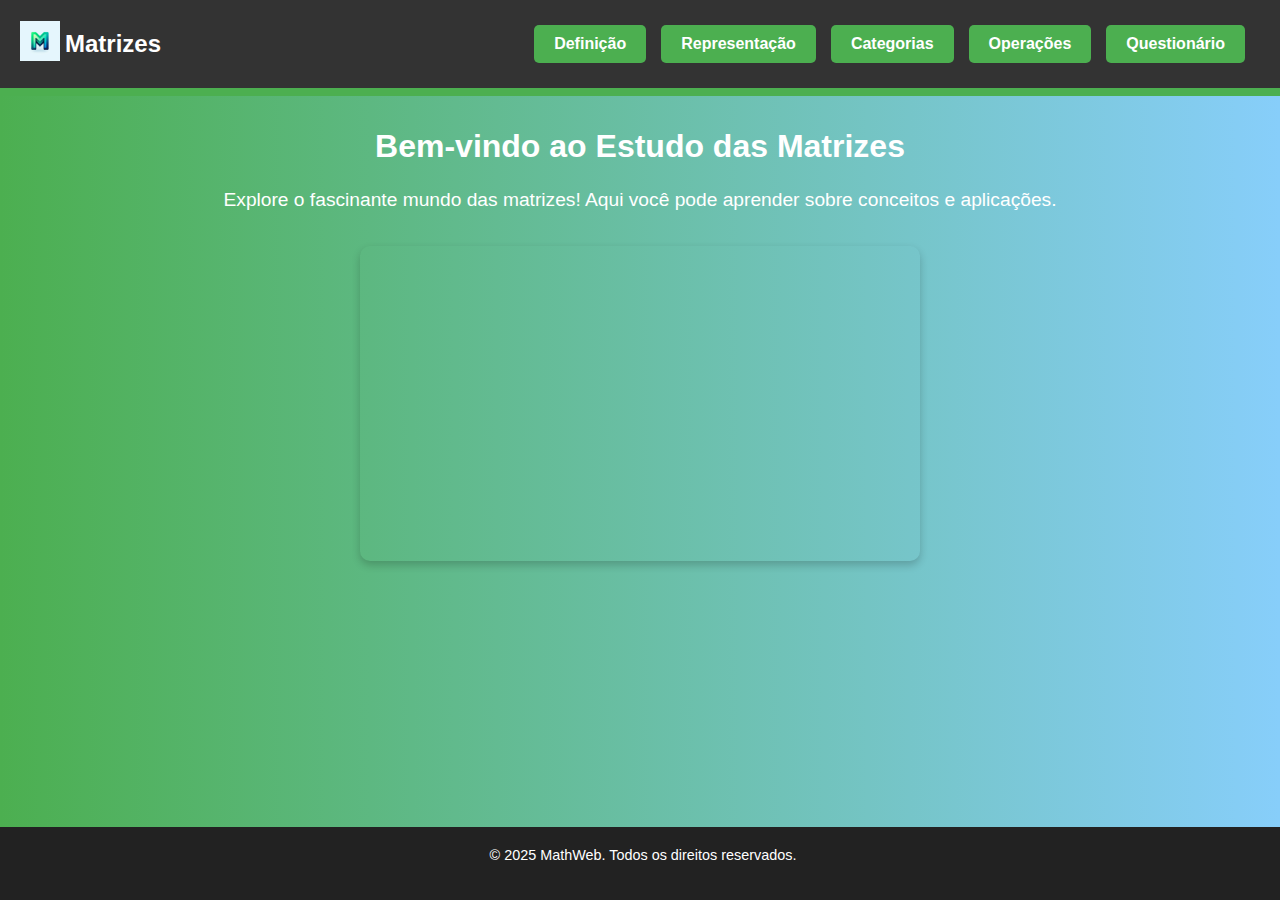
<file: index.html>
<!DOCTYPE html>
<html lang="pt-br">
<head>
  <link rel="icon" href="faviconM.png" type="image/x-icon">
  <meta charset="UTF-8">
  <meta name="viewport" content="width=device-width, initial-scale=1.0">
  <title>Matrizes - Bem-vindo</title>
  <link rel="stylesheet" href="index.css">
</head>
<body>

    <div class="sub_menu">
    </div>
    
    <header>
        <div class="logo">
            <a href="index.html">
                <img class="logo_img" src="faviconM.png" alt="">
            </a>
            Matrizes
        </div>
        <nav>
            <a href="definicao.html">Definição</a>
            <a href="representacao.html">Representação</a>
            <a href="categorias.html">Categorias</a>
            <a href="operacoes.html">Operações</a>
            <a href="quiz.html">Questionário</a>
        </nav>
    </header>

    <main>
        <h1 id="primeiroh1">Bem-vindo ao Estudo das Matrizes</h1>
        <p>Explore o fascinante mundo das matrizes! Aqui você pode aprender sobre conceitos e aplicações.</p>
        <div class="video-container">
            <iframe 
                src="https://www.youtube.com/embed/kDr1CdPuVXo?start=105" 
                allowfullscreen>
            </iframe>
        </div>
    </main>

    <footer>
        <p>&copy; 2025 MathWeb. Todos os direitos reservados.</p>
    </footer>
</body>
</html>
</file>
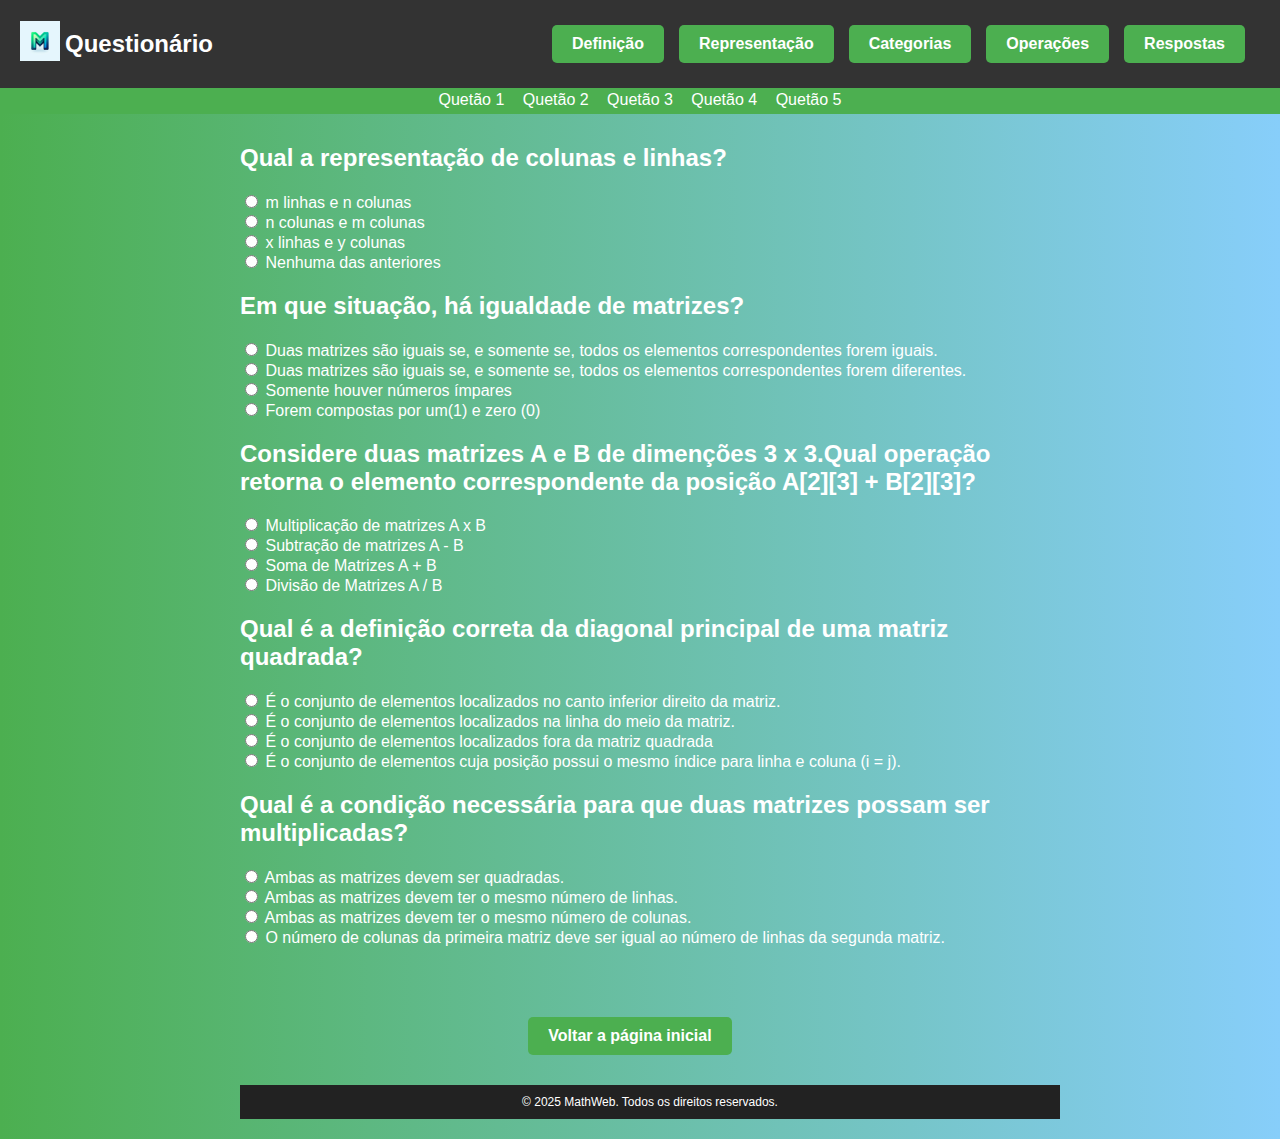
<file: quiz.html>
<!DOCTYPE html>
<html lang="pt-br">
<head>
    <meta charset="UTF-8">
    <meta name="viewport" content="width=device-width, initial-scale=1.0">
    <title>Quiz</title>
    <link rel="stylesheet" href="quiz.css">
    <link rel="icon" href="faviconM.png" type="image/x-icon">
</head>
<body>
    
    <div class="sub_menu">
        <a class="click" href="#primeiroh2">Quetão 1</a>
        <a class="click" href="#q2">Quetão 2</a>
        <a class="click" href="#q3">Quetão 3</a>
        <a class="click" href="#q4">Quetão 4</a>
        <a class="click" href="#q5">Quetão 5</a>
    </div>

    <header>
        <div class="logo">
            <a href="index.html">
                <img class="logo_img" src="faviconM.png" alt="">
            </a>
            Questionário</div>
        <nav>
            <a href="definicao.html">Definição</a>
            <a href="representacao.html">Representação</a>
            <a href="categorias.html">Categorias</a>
            <a href="operacoes.html">Operações</a>
            <a href="respquiz.html">Respostas</a>
        </nav>

    </header>
    <main>
        <section>
            
            <h2 id="primeiroh2">Qual a representação de colunas e linhas?</h2>
            <form>
               
                <input type="radio" value="m linhas e n colunas" id="p1a" name="Pergunta 1">
                <label for="p1a">m linhas e n colunas</label> <br>
                
                <input type="radio" value="n colunas e m colunas" id="p1b" name="Pergunta 1">
                <label for="p1b">n colunas e m colunas</label> <br>
                
                <input type="radio" value="x linhas e y colunas" id="p1c" name="Pergunta 1">
                <label for="p1c">x linhas e y colunas</label><br>
                
                <input type="radio" value="" id="p1d" name="Pergunta 1">
                <label for="p1d">Nenhuma das anteriores</label>

            </form>
            
            <h2 id="q2">Em que situação, há igualdade de matrizes?</h2>
            
            <form>
                <input type="radio" value="Duas matrizes são iguais se, e somente se, todos os elementos correspondentes forem iguais" id="p2a" name="Pergunta 2">
                <label for="p2a">Duas matrizes são iguais se, e somente se, todos os elementos correspondentes forem iguais.</label> <br>
                
                <input type="radio" value="Duas matrizes são iguais se, e somente se, todos os elementos correspondentes forem diferentes" id="p2b" name="Pergunta 2">
                <label for="p2b">Duas matrizes são iguais se, e somente se, todos os elementos correspondentes forem diferentes.</label> <br>
                
                <input type="radio" value="Somente houver números ímpares" id="p2c" name="Pergunta 2">
                <label for="p1c">Somente houver números ímpares</label><br>
                
                <input type="radio" value="Forem compostas por um(1) e zero (0)" id="p2d" name="Pergunta 2">
                <label for="p2d">Forem compostas por um(1) e zero (0)</label>

            </form>
            
            <h2 id="q3">Considere duas matrizes A e B de dimenções 3 x 3.Qual operação retorna o elemento correspondente da posição A[2][3] + B[2][3]?</h2>
            
            <form>
                
                <input type="radio" value="a Multiplicação de matrizes A x B" id="p3a" name="Pergunta 3">
                <label for="p3a">Multiplicação de matrizes A x B</label> <br>
                
                <input type="radio" value="Subtração de matrizes A - B" id="p3b" name="Pergunta 3">
                <label for="p3b">Subtração de matrizes A - B</label> <br>
                
                <input type="radio" value="Soma de Matrizes A + B" id="p3c" name="Pergunta 3">
                <label for="p3c">Soma de Matrizes A + B</label><br>
                
                <input type="radio" value="Divisão de Matrizes A / B" id="p3d" name="Pergunta 3">
                <label for="p3d">Divisão de Matrizes A / B</label>
            </form>

        <h2 id="q4">Qual é a definição correta da diagonal principal de uma matriz quadrada?</h2>
        <form>
            <input type="radio" value="É o conjunto de elementos localizados no canto inferior direito da matriz." id="p4a" name="Pergunta 4">
            <label for="p4a">É o conjunto de elementos localizados no canto inferior direito da matriz.</label> <br>
            
            <input type="radio" value="É o conjunto de elementos localizados na linha do meio da matriz." id="p4b" name="Pergunta 4">
            <label for="p4b">É o conjunto de elementos localizados na linha do meio da matriz.</label> <br>
            
            <input type="radio" value="É o conjunto de elementos localizados fora da matriz quadrada" id="p4c" name="Pergunta 4">
            <label for="p4c">É o conjunto de elementos localizados fora da matriz quadrada</label><br>
            
            <input type="radio" value="É o conjunto de elementos cuja posição possui o mesmo índice para linha e coluna (i = j)." id="p4d" name="Pergunta 4">
            <label for="p4d">É o conjunto de elementos cuja posição possui o mesmo índice para linha e coluna (i = j).</label>
        </form>

        <h2 id="q5">Qual é a condição necessária para que duas matrizes possam ser multiplicadas?</h2>
        <form>
            <input type="radio" value="Ambas as matrizes devem ser quadradas." id="p5a" name="Pergunta 5">
            <label for="p5a">Ambas as matrizes devem ser quadradas.</label> <br>
            
            <input type="radio" value="Ambas as matrizes devem ter o mesmo número de linhas." id="p5b" name="Pergunta 5">
            <label for="p5b">Ambas as matrizes devem ter o mesmo número de linhas.</label> <br>
            
            <input type="radio" value="Ambas as matrizes devem ter o mesmo número de colunas." id="p5c" name="Pergunta 5">
            <label for="p5c">Ambas as matrizes devem ter o mesmo número de colunas.</label><br>
            
            <input type="radio" value="O número de colunas da primeira matriz deve ser igual ao número de linhas da segunda matriz." id="p5d" name="Pergunta 5">
            <label for="p5d">O número de colunas da primeira matriz deve ser igual ao número de linhas da segunda matriz.</label>
        </form>
        </section>
              <nav>
                  <a id="binferiror" href="index.html">Voltar a página inicial</a>
              </nav>
              <footer>
                &copy; 2025 MathWeb. Todos os direitos reservados.
            </footer>
        
    </main>
</body>
</html>
</file>
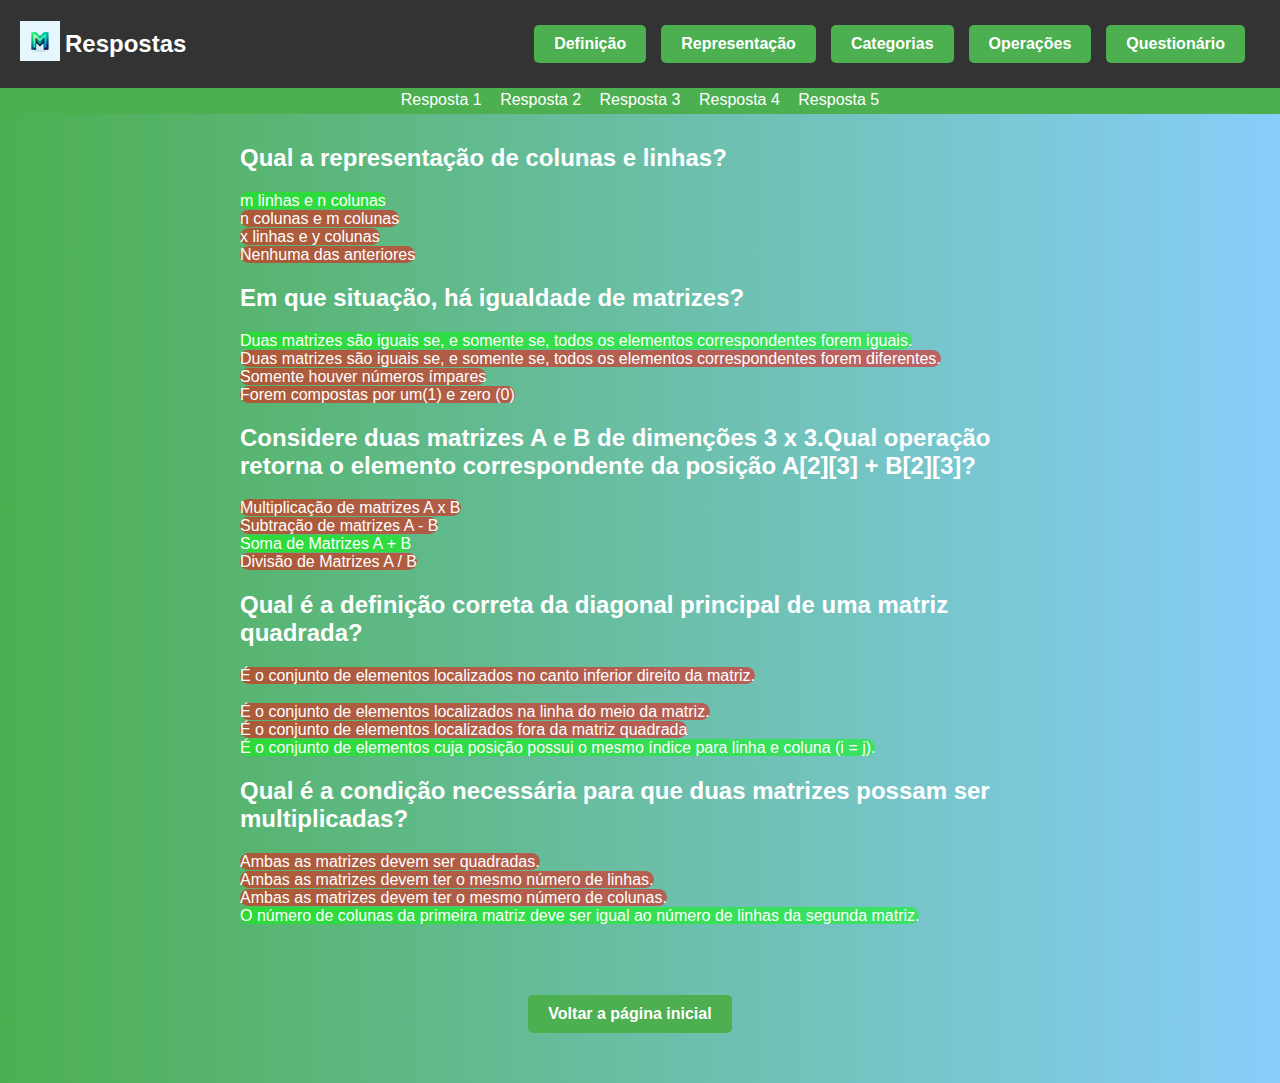
<file: respquiz.html>
<!DOCTYPE html>
<html lang="pt-br">
<head>
    <meta charset="UTF-8">
    <meta name="viewport" content="width=device-width, initial-scale=1.0">
    <title>Respostas</title>
    <link rel="stylesheet" href="respquiz.css">
    <link rel="icon" href="faviconM.png">
</head>
<body>  

    <div class="sub_menu">
        <a class="click" href="#primeiroh2">Resposta 1</a>
        <a class="click" href="#resposta2">Resposta 2</a>
        <a class="click" href="#resposta3">Resposta 3</a>
        <a class="click" href="#resposta4">Resposta 4</a>
        <a class="click" href="#resposta5">Resposta 5</a>
    </div>

    <header>
        <div class="logo">
            <a href="index.html">
                <img class="logo_img" src="faviconM.png" alt="">
            </a>
            Respostas
        </div>
        
        <nav>
            <a href="definicao.html">Definição</a>
            <a href="representacao.html">Representação</a>
            <a href="categorias.html">Categorias</a>
            <a href="operacoes.html">Operações</a>
            <a href="quiz.html">Questionário</a>
        </nav>
    </header>
    <main>
        <section>
            <h2 id="primeiroh2">Qual a representação de colunas e linhas?</h2>
               
                
                <label class="RC" for="p1a">m linhas e n colunas</label> <br>
                
                
                <label class="RE" for="p1b" >n colunas e m colunas</label> <br>
                
                
                <label for="p1c"class="RE">x linhas e y colunas</label><br>
                
                
                <label for="p1d"class="RE">Nenhuma das anteriores</label>

            </form>
            
            <h2 id="resposta2">Em que situação, há igualdade de matrizes?</h2>
            
            <form>

                <label for="p2a"class="RC">Duas matrizes são iguais se, e somente se, todos os elementos correspondentes forem iguais.</label> <br>
                
                
                <label for="p2b"class="RE">Duas matrizes são iguais se, e somente se, todos os elementos correspondentes forem diferentes.</label> <br>
                
                
                <label for="p1c"class="RE">Somente houver números ímpares</label><br>
                
                
                <label for="p2d"class="RE">Forem compostas por um(1) e zero (0)</label>

            </form>
            
            <h2 id="resposta3">Considere duas matrizes A e B de dimenções 3 x 3.Qual operação retorna o elemento correspondente da posição A[2][3] + B[2][3]?</h2>
            
            <form>
                
                
                <label for="p3a"class="RE">Multiplicação de matrizes A x B</label> <br>
                
                
                <label for="p3b"class="RE">Subtração de matrizes A - B</label> <br>
                
                
                <label for="p3c"class="RC">Soma de Matrizes A + B</label><br>
                
                
                <label for="p3d"class="RE">Divisão de Matrizes A / B</label>
            </form>

        <h2 id="resposta4">Qual é a definição correta da diagonal principal de uma matriz quadrada?</h2>
        <form>
            
            <div> <label for="p4a"class="RE">É o conjunto de elementos localizados no canto inferior direito da matriz.</label></form></div> <br>
            
            
            <label for="p4b"class="RE">É o conjunto de elementos localizados na linha do meio da matriz.</label> <br>
            
            
            <label for="p4c"class="RE">É o conjunto de elementos localizados fora da matriz quadrada</label><br>
            
            <label for="p4d"class="RC">É o conjunto de elementos cuja posição possui o mesmo índice para linha e coluna (i = j).</label>
        </form>

        <h2 id="resposta5">Qual é a condição necessária para que duas matrizes possam ser multiplicadas?</h2>
        <form>
           
            <label for="p5a"class="RE">Ambas as matrizes devem ser quadradas.</label> <br>
            
           
            <label for="p5b"class="RE">Ambas as matrizes devem ter o mesmo número de linhas.</label> <br>
            
           
            <label for="p5c"class="RE">Ambas as matrizes devem ter o mesmo número de colunas.</label><br>
            
           
            <label for="p5d"class="RC">O número de colunas da primeira matriz deve ser igual ao número de linhas da segunda matriz.</label>
        </form>
        </section>
              <nav>
                  <a id="binferiror" href="index.html">Voltar a página inicial</a>
              </nav>
              
        </section>
    </main>
</body>
</html>
</file>
<file: index.css>
body {
    font-family: Arial, sans-serif;
    margin: 0;
    padding: 0;
    background: linear-gradient(to right, #4CAF50, #87CEFA);
    color: #fff;
    display: flex;
    flex-direction: column;
    min-height: 100vh;
    overflow-x: hidden;
}

header{
    width: 100%;
    position: fixed;
    display: flex;
    justify-content: space-between;
    align-items: center;
    padding: 0.8%;
    background-color: #333;
    color: white;
    margin-left: 0%;
    padding-left: 0%;
    
}

.logo {
    padding-left: 20px;
    font-size: 24px;
    font-weight: bold;
    display: flex;
    align-items: center;
}

#primeiroh1{
    padding-top: 7%;
}   


nav {
    padding-right: 20px;
    display: flex;
    gap: 15px;
    justify-content: center;
    align-items: center;
    margin: 15px;    
}

nav a {
    text-decoration: none;
    color: white;
    font-weight: bold;
    padding: 10px 20px;
    background-color: #4CAF50;
    border-radius: 5px;
    transition: background-color 0.3s;
}

nav a:hover {
    background-color: #45a049;
}

main {
    text-align: center;
    padding: 20px;
    flex: 1;
}

h1 {
    font-size: 2em;
    margin-bottom: 20px;
}

p {
    font-size: 1.2em;
    line-height: 1.6;
    margin-bottom: 30px;
}

.video-container iframe {
    width: 100%;
    max-width: 560px;
    height: 315px;
    border: none;
    border-radius: 10px;
    box-shadow: 0 4px 8px rgba(0, 0, 0, 0.2);
}

footer {
    text-align: center;
    padding: 3px;
    font-size: 12px;
    background-color: #222;
    color: white;
    position: relative;
    bottom: 0;
    width: 100%;
}

.logo_img{
    width: 40px;
    height: auto;
    margin-right: 5px;
}

.sub_menu{
    text-align: center;
    background-color: #4CAF50;
    margin-top: 6.6%;
    width: 100%;    
    align-items: center;
    position: fixed;
    padding: 7px 0px 5px 0px;
}


@media (max-width: 600px) {
    header {
        flex-direction: column;
        text-align: center;
    }

    nav {
        flex-direction: column;
        gap: 10px;
    }

    h1 {
        font-size: 1.5em;
    }

    p {
        font-size: 1em;
    }
}
</file>
<file: quiz.css>
body {
    font-family: Arial, sans-serif;
    margin: 0;
    padding: 0;
    background: linear-gradient(to right, #4CAF50, #87CEFA);
    color: #fff;
    display: flex;
    flex-direction: column;
    min-height: 100vh;
    overflow-x: hidden
}

header {
    width: 100%;
    position: fixed;
    display: flex;
    justify-content: space-between;
    align-items: center;
    padding: 0.8%;
    background-color: #333;
    color: white;
    margin-left: 0%;
    padding-left: 0%;
    margin-left: 0%;
    padding-left: 0%;
}

.logo {

    padding-left: 20px;
    font-size: 24px;
    font-weight: bold;
    display: flex;
    align-items: center;
}

main {
    width: 90%;
    max-width: 800px;
    margin: auto;
    padding: 20px;
    display: flex;
    flex-direction: column;
}

#primeiroh2{

    padding-top: 13%
}
section {
    margin-bottom: 40px;
}


#binferiror {
    display: flex;
  gap: 15px;
  justify-content: center;
  align-items: center;
  margin: 15px;
}

nav {
    
    padding-right: 20px;
  display: flex;
  gap: 15px;
  justify-content: center;
  align-items: center;
  margin: 15px;
}

nav a {
  text-decoration: none;
  color: white;
  font-weight: bold;
  padding: 10px 20px;
  background-color: #4CAF50;
  border-radius: 5px;
  transition: background-color 0.3s;
  text-align: right;
}


nav a:hover {
    background-color: #45a049;
    transform: scale(1.05);
}

footer {
    text-align: center;
    padding: 10px;
    background-color: #222;
    color: white;
    width: 100%;
    font-size: 12px;
}

h1{
    text-align: center;
    font-size: 30px;
}

.sub_menu{
    text-align: center;
    background-color: #4CAF50;
    margin-top: 6.6%;
    width: 100%;    
    align-items: center;
    position: fixed;
    padding: 7px 0px 5px 0px;
}

.click{
    text-decoration: none;
    color: white;
    margin-left: 7px;
    margin-right: 7px;
}

.click:hover{
    color: #87CEFA;
}


.logo_img{
    width: 40px;
    height: auto;
    margin-right: 5px;
}

@media (max-width: 768px) {
    main {
        width: 95%;
    }

    section p {
        font-size: 1em;
    }

    nav a {
        padding: 8px 15px;
        font-size: 0.9em;
    }
    .sub_menu{
        padding-top: 50px;
    }

    #primeiroh2{
        padding-top: 19%;
    }
}

@media (max-width: 480px) {
    header {
        font-size: 18px;
    }

    section p {
        font-size: 0.9em;
        padding: 10px;
    }

    nav a {
        padding: 5px 10px;
        font-size: 0.8em;
    }
    .sub_menu{
        padding-top: 50px;
    }

    #primeiroh1{
        padding-top: 19%;
    }

}
</file>
<file: respquiz.css>
body {
    font-family: Arial, sans-serif;
    margin: 0;
    padding: 0;
    background: linear-gradient(to right, #4CAF50, #87CEFA);
    color: #fff;
    display: flex;
    flex-direction: column;
    min-height: 100vh;
    overflow-x: hidden
}

header {
    width: 100%;
    position: fixed;
    display: flex;
    justify-content: space-between;
    align-items: center;
    padding: 0.8%;
    background-color: #333;
    color: white;
    margin-left: 0%;
    padding-left: 0%;

}

.logo {

    padding-left: 20px;
    font-size: 24px;
    font-weight: bold;
    display: flex;
    align-items: center;
}

main {
    width: 90%;
    max-width: 800px;
    margin: auto;
    padding: 20px;
    display: flex;
    flex-direction: column;
}

.RC{
    background-color: rgba(0,255,0, 0.5);
    border-radius: 10px;
}

.RE {

    background-color: rgba(255,0,0, 0.5);
    border-radius: 10px;
}

#primeiroh2{

    padding-top: 13%
}
section {
    margin-bottom: 40px;
}


#binferiror {
    display: flex;
  gap: 15px;
  justify-content: center;
  align-items: center;
  margin: 15px;
}

nav {
    
    padding-right: 20px;
  display: flex;
  gap: 15px;
  justify-content: center;
  align-items: center;
  margin: 15px;
}

nav a {
  text-decoration: none;
  color: white;
  font-weight: bold;
  padding: 10px 20px;
  background-color: #4CAF50;
  border-radius: 5px;
  transition: background-color 0.3s;
  text-align: right;
}


nav a:hover {
    background-color: #45a049;
    transform: scale(1.05);
}

footer {
    text-align: center;
    padding: 10px;
    background-color: #222;
    color: white;
    width: 100%;
    font-size: 12px;
}

h1{
    text-align: center;
    font-size: 30px;
}

.sub_menu{
    text-align: center;
    background-color: #4CAF50;
    margin-top: 6.6%;
    width: 100%;    
    align-items: center;
    position: fixed;
    padding: 7px 0px 5px 0px;
}

.click{
    text-decoration: none;
    color: white;
    margin-left: 7px;
    margin-right: 7px;
}

.click:hover{
    color: #87CEFA;
}


.logo_img{
    width: 40px;
    height: auto;
    margin-right: 5px;
}

@media (max-width: 768px) {
    main {
        width: 95%;
    }

    section p {
        font-size: 1em;
    }

    nav a {
        padding: 8px 15px;
        font-size: 0.9em;
    }
    
    .sub_menu{
        padding-top: 50px;
    }

    #primeiroh2{
        padding-top: 20%;
    }

}

@media (max-width: 480px) {
    header {
        font-size: 18px;
    }

    section p {
        font-size: 0.9em;
        padding: 10px;
    }

    nav a {
        padding: 5px 10px;
        font-size: 0.8em;
    }
    
    .sub_menu{
        padding-top: 50px;
    }

    #primeiroh2{
        padding-top: 20%;
    }

}
</file>
